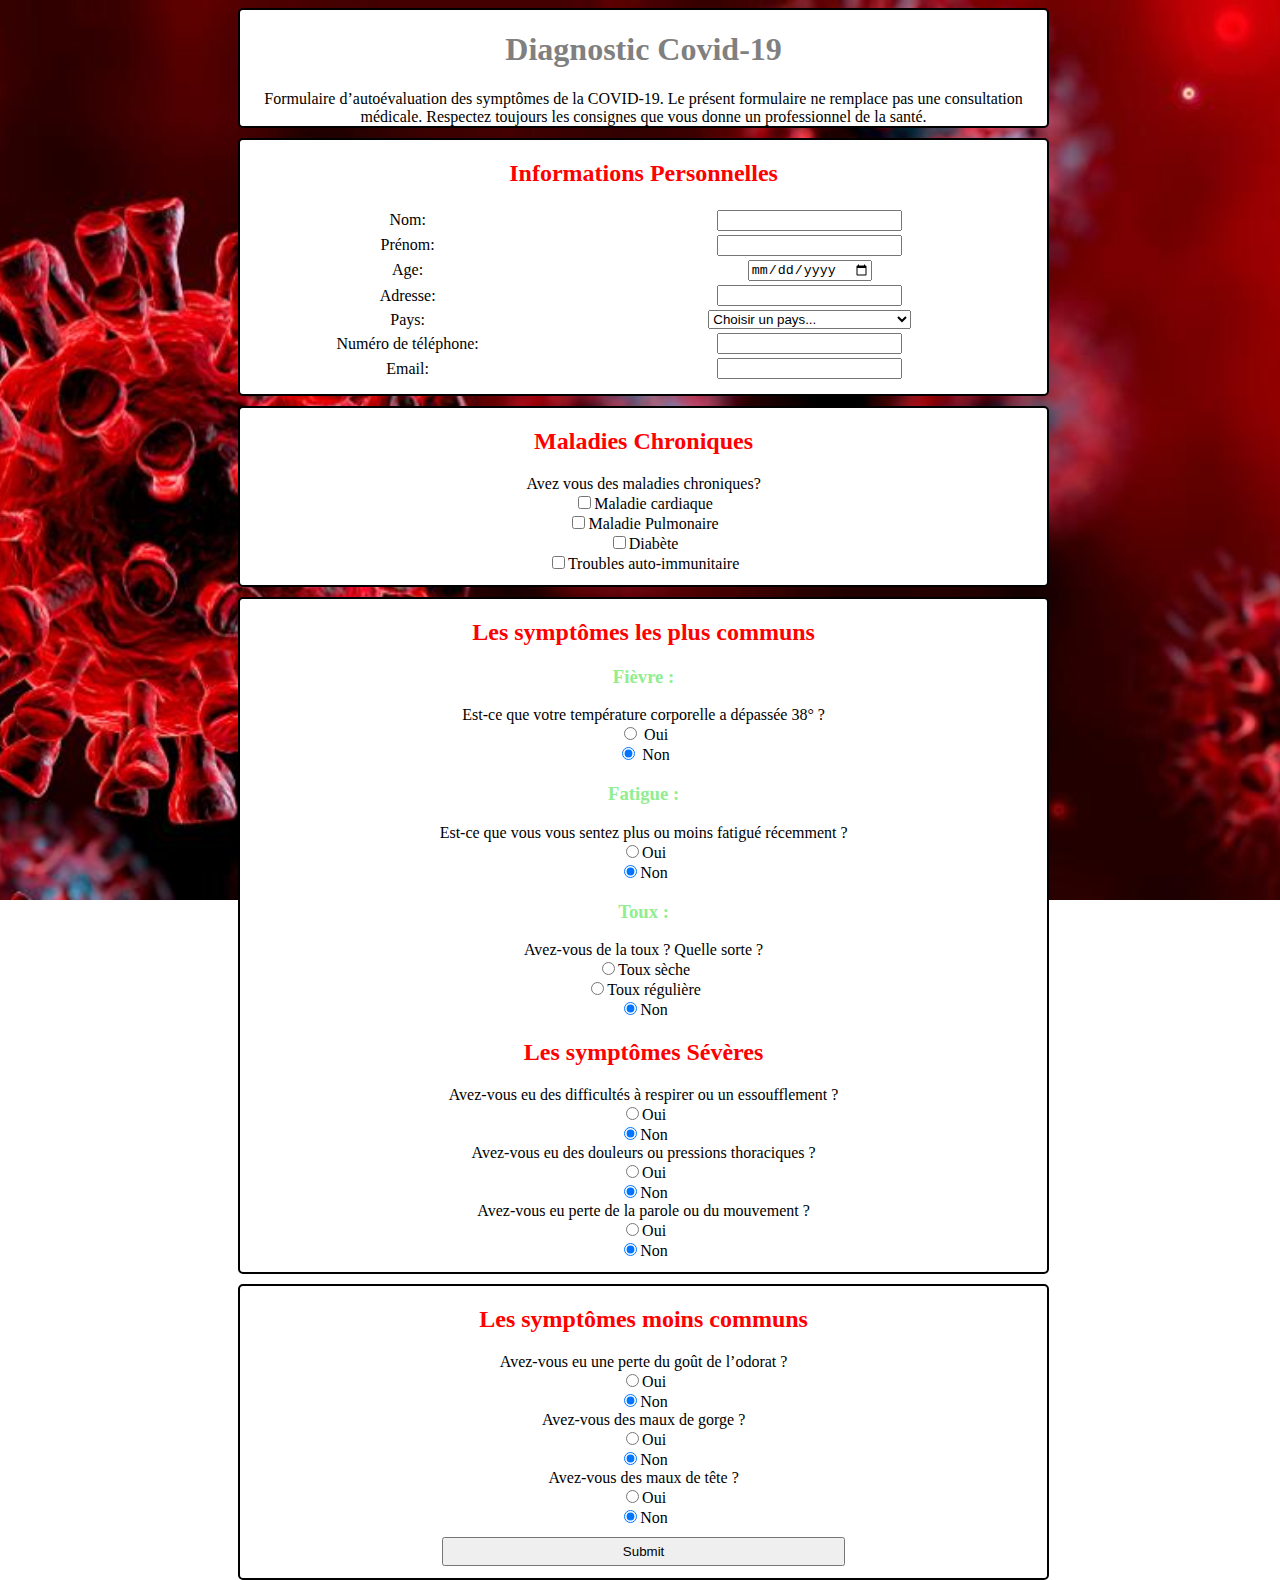
<file: index.html>
<!DOCTYPE html>
<html>
  <head>
    <meta http-equiv="content-type" content="text/html; charset=UTF-8">
    <link rel="stylesheet" href="style.css">
    <link rel="icon" href="pics/covidicon.png">
    <title>Formulaire Covid</title>
  </head>
  <body><header>
    <h1 style="color: gray">Diagnostic Covid-19</h1>
    Formulaire d’autoévaluation des symptômes de la COVID-19. Le présent
    formulaire ne remplace pas une consultation médicale. Respectez toujours les
    consignes que vous donne un professionnel de la santé.</header>
    <article class="tesst">
    <!--<form onsubmit="return check()" action="">-->
      <h2> <b>Informations Personnelles</b> </h2>
      <table style="width: 100%" border="0">
        <tbody>
          <tr>
            <td> Nom: </td>
            <td> <input name="nom" type="text" id="nom"> </td>
          </tr>
          <tr>
            <td> Prénom: </td>
            <td> <input name="prenom" type="text" id="prenom"> </td>
          </tr>
          <tr>
            <td> Age: </td>
            <td> <input name="naissance" type="date" id="age"> </td>
          </tr>
          <tr>
            <td> Adresse: </td>
            <td> <input name="adresse" type="text" id="adresse"> </td>
          </tr>
          <tr>
            <td> Pays: </td>
            <td><select id="country" name="country">
              <option value="" disabled="disabled" selected="selected" hidden="">Choisir
                un pays...</option>
              <option value="Afganistan">Afghanistan</option>
              <option value="Albania">Albania</option>
              <option value="Algeria">Algeria</option>
              <option value="American Samoa">American Samoa</option>
              <option value="Andorra">Andorra</option>
              <option value="Angola">Angola</option>
              <option value="Anguilla">Anguilla</option>
              <option value="Antigua &amp; Barbuda">Antigua &amp; Barbuda</option>
              <option value="Argentina">Argentina</option>
              <option value="Armenia">Armenia</option>
              <option value="Aruba">Aruba</option>
              <option value="Australia">Australia</option>
              <option value="Austria">Austria</option>
              <option value="Azerbaijan">Azerbaijan</option>
              <option value="Bahamas">Bahamas</option>
              <option value="Bahrain">Bahrain</option>
              <option value="Bangladesh">Bangladesh</option>
              <option value="Barbados">Barbados</option>
              <option value="Belarus">Belarus</option>
              <option value="Belgium">Belgium</option>
              <option value="Belize">Belize</option>
              <option value="Benin">Benin</option>
              <option value="Bermuda">Bermuda</option>
              <option value="Bhutan">Bhutan</option>
              <option value="Bolivia">Bolivia</option>
              <option value="Bonaire">Bonaire</option>
              <option value="Bosnia &amp; Herzegovina">Bosnia &amp;
                Herzegovina</option>
              <option value="Botswana">Botswana</option>
              <option value="Brazil">Brazil</option>
              <option value="British Indian Ocean Ter">British Indian Ocean
                Ter</option>
              <option value="Brunei">Brunei</option>
              <option value="Bulgaria">Bulgaria</option>
              <option value="Burkina Faso">Burkina Faso</option>
              <option value="Burundi">Burundi</option>
              <option value="Cambodia">Cambodia</option>
              <option value="Cameroon">Cameroon</option>
              <option value="Canada">Canada</option>
              <option value="Canary Islands">Canary Islands</option>
              <option value="Cape Verde">Cape Verde</option>
              <option value="Cayman Islands">Cayman Islands</option>
              <option value="Central African Republic">Central African
                Republic</option>
              <option value="Chad">Chad</option>
              <option value="Channel Islands">Channel Islands</option>
              <option value="Chile">Chile</option>
              <option value="China">China</option>
              <option value="Christmas Island">Christmas Island</option>
              <option value="Cocos Island">Cocos Island</option>
              <option value="Colombia">Colombia</option>
              <option value="Comoros">Comoros</option>
              <option value="Congo">Congo</option>
              <option value="Cook Islands">Cook Islands</option>
              <option value="Costa Rica">Costa Rica</option>
              <option value="Cote DIvoire">Cote DIvoire</option>
              <option value="Croatia">Croatia</option>
              <option value="Cuba">Cuba</option>
              <option value="Curaco">Curacao</option>
              <option value="Cyprus">Cyprus</option>
              <option value="Czech Republic">Czech Republic</option>
              <option value="Denmark">Denmark</option>
              <option value="Djibouti">Djibouti</option>
              <option value="Dominica">Dominica</option>
              <option value="Dominican Republic">Dominican Republic</option>
              <option value="East Timor">East Timor</option>
              <option value="Ecuador">Ecuador</option>
              <option value="Egypt">Egypt</option>
              <option value="El Salvador">El Salvador</option>
              <option value="Equatorial Guinea">Equatorial Guinea</option>
              <option value="Eritrea">Eritrea</option>
              <option value="Estonia">Estonia</option>
              <option value="Ethiopia">Ethiopia</option>
              <option value="Falkland Islands">Falkland Islands</option>
              <option value="Faroe Islands">Faroe Islands</option>
              <option value="Fiji">Fiji</option>
              <option value="Finland">Finland</option>
              <option value="France">France</option>
              <option value="French Guiana">French Guiana</option>
              <option value="French Polynesia">French Polynesia</option>
              <option value="French Southern Ter">French Southern Ter</option>
              <option value="Gabon">Gabon</option>
              <option value="Gambia">Gambia</option>
              <option value="Georgia">Georgia</option>
              <option value="Germany">Germany</option>
              <option value="Ghana">Ghana</option>
              <option value="Gibraltar">Gibraltar</option>
              <option value="Great Britain">Great Britain</option>
              <option value="Greece">Greece</option>
              <option value="Greenland">Greenland</option>
              <option value="Grenada">Grenada</option>
              <option value="Guadeloupe">Guadeloupe</option>
              <option value="Guam">Guam</option>
              <option value="Guatemala">Guatemala</option>
              <option value="Guinea">Guinea</option>
              <option value="Guyana">Guyana</option>
              <option value="Haiti">Haiti</option>
              <option value="Hawaii">Hawaii</option>
              <option value="Honduras">Honduras</option>
              <option value="Hong Kong">Hong Kong</option>
              <option value="Hungary">Hungary</option>
              <option value="Iceland">Iceland</option>
              <option value="Indonesia">Indonesia</option>
              <option value="India">India</option>
              <option value="Iran">Iran</option>
              <option value="Iraq">Iraq</option>
              <option value="Ireland">Ireland</option>
              <option value="Isle of Man">Isle of Man</option>
              <option value="Israel">Israel</option>
              <option value="Italy">Italy</option>
              <option value="Jamaica">Jamaica</option>
              <option value="Japan">Japan</option>
              <option value="Jordan">Jordan</option>
              <option value="Kazakhstan">Kazakhstan</option>
              <option value="Kenya">Kenya</option>
              <option value="Kiribati">Kiribati</option>
              <option value="Korea North">Korea North</option>
              <option value="Korea Sout">Korea South</option>
              <option value="Kuwait">Kuwait</option>
              <option value="Kyrgyzstan">Kyrgyzstan</option>
              <option value="Laos">Laos</option>
              <option value="Latvia">Latvia</option>
              <option value="Lebanon">Lebanon</option>
              <option value="Lesotho">Lesotho</option>
              <option value="Liberia">Liberia</option>
              <option value="Libya">Libya</option>
              <option value="Liechtenstein">Liechtenstein</option>
              <option value="Lithuania">Lithuania</option>
              <option value="Luxembourg">Luxembourg</option>
              <option value="Macau">Macau</option>
              <option value="Macedonia">Macedonia</option>
              <option value="Madagascar">Madagascar</option>
              <option value="Malaysia">Malaysia</option>
              <option value="Malawi">Malawi</option>
              <option value="Maldives">Maldives</option>
              <option value="Mali">Mali</option>
              <option value="Malta">Malta</option>
              <option value="Marshall Islands">Marshall Islands</option>
              <option value="Martinique">Martinique</option>
              <option value="Mauritania">Mauritania</option>
              <option value="Mauritius">Mauritius</option>
              <option value="Mayotte">Mayotte</option>
              <option value="Mexico">Mexico</option>
              <option value="Midway Islands">Midway Islands</option>
              <option value="Moldova">Moldova</option>
              <option value="Monaco">Monaco</option>
              <option value="Mongolia">Mongolia</option>
              <option value="Montserrat">Montserrat</option>
              <option value="Morocco">Morocco</option>
              <option value="Mozambique">Mozambique</option>
              <option value="Myanmar">Myanmar</option>
              <option value="Nambia">Nambia</option>
              <option value="Nauru">Nauru</option>
              <option value="Nepal">Nepal</option>
              <option value="Netherland Antilles">Netherland Antilles</option>
              <option value="Netherlands">Netherlands (Holland, Europe)</option>
              <option value="Nevis">Nevis</option>
              <option value="New Caledonia">New Caledonia</option>
              <option value="New Zealand">New Zealand</option>
              <option value="Nicaragua">Nicaragua</option>
              <option value="Niger">Niger</option>
              <option value="Nigeria">Nigeria</option>
              <option value="Niue">Niue</option>
              <option value="Norfolk Island">Norfolk Island</option>
              <option value="Norway">Norway</option>
              <option value="Oman">Oman</option>
              <option value="Pakistan">Pakistan</option>
              <option value="Palau Island">Palau Island</option>
              <option value="Palestine">Palestine</option>
              <option value="Panama">Panama</option>
              <option value="Papua New Guinea">Papua New Guinea</option>
              <option value="Paraguay">Paraguay</option>
              <option value="Peru">Peru</option>
              <option value="Phillipines">Philippines</option>
              <option value="Pitcairn Island">Pitcairn Island</option>
              <option value="Poland">Poland</option>
              <option value="Portugal">Portugal</option>
              <option value="Puerto Rico">Puerto Rico</option>
              <option value="Qatar">Qatar</option>
              <option value="Republic of Montenegro">Republic of Montenegro</option>
              <option value="Republic of Serbia">Republic of Serbia</option>
              <option value="Reunion">Reunion</option>
              <option value="Romania">Romania</option>
              <option value="Russia">Russia</option>
              <option value="Rwanda">Rwanda</option>
              <option value="St Barthelemy">St Barthelemy</option>
              <option value="St Eustatius">St Eustatius</option>
              <option value="St Helena">St Helena</option>
              <option value="St Kitts-Nevis">St Kitts-Nevis</option>
              <option value="St Lucia">St Lucia</option>
              <option value="St Maarten">St Maarten</option>
              <option value="St Pierre &amp; Miquelon">St Pierre &amp;
                Miquelon</option>
              <option value="St Vincent &amp; Grenadines">St Vincent &amp;
                Grenadines</option>
              <option value="Saipan">Saipan</option>
              <option value="Samoa">Samoa</option>
              <option value="Samoa American">Samoa American</option>
              <option value="San Marino">San Marino</option>
              <option value="Sao Tome &amp; Principe">Sao Tome &amp; Principe</option>
              <option value="Saudi Arabia">Saudi Arabia</option>
              <option value="Senegal">Senegal</option>
              <option value="Seychelles">Seychelles</option>
              <option value="Sierra Leone">Sierra Leone</option>
              <option value="Singapore">Singapore</option>
              <option value="Slovakia">Slovakia</option>
              <option value="Slovenia">Slovenia</option>
              <option value="Solomon Islands">Solomon Islands</option>
              <option value="Somalia">Somalia</option>
              <option value="South Africa">South Africa</option>
              <option value="Spain">Spain</option>
              <option value="Sri Lanka">Sri Lanka</option>
              <option value="Sudan">Sudan</option>
              <option value="Suriname">Suriname</option>
              <option value="Swaziland">Swaziland</option>
              <option value="Sweden">Sweden</option>
              <option value="Switzerland">Switzerland</option>
              <option value="Syria">Syria</option>
              <option value="Tahiti">Tahiti</option>
              <option value="Taiwan">Taiwan</option>
              <option value="Tajikistan">Tajikistan</option>
              <option value="Tanzania">Tanzania</option>
              <option value="Thailand">Thailand</option>
              <option value="Togo">Togo</option>
              <option value="Tokelau">Tokelau</option>
              <option value="Tonga">Tonga</option>
              <option value="Trinidad &amp; Tobago">Trinidad &amp; Tobago</option>
              <option value="Tunisia">Tunisia</option>
              <option value="Turkey">Turkey</option>
              <option value="Turkmenistan">Turkmenistan</option>
              <option value="Turks &amp; Caicos Is">Turks &amp; Caicos Is</option>
              <option value="Tuvalu">Tuvalu</option>
              <option value="Uganda">Uganda</option>
              <option value="United Kingdom">United Kingdom</option>
              <option value="Ukraine">Ukraine</option>
              <option value="United Arab Erimates">United Arab Emirates</option>
              <option value="United States of America">United States of
                America</option>
              <option value="Uraguay">Uruguay</option>
              <option value="Uzbekistan">Uzbekistan</option>
              <option value="Vanuatu">Vanuatu</option>
              <option value="Vatican City State">Vatican City State</option>
              <option value="Venezuela">Venezuela</option>
              <option value="Vietnam">Vietnam</option>
              <option value="Virgin Islands (Brit)">Virgin Islands (Brit)</option>
              <option value="Virgin Islands (USA)">Virgin Islands (USA)</option>
              <option value="Wake Island">Wake Island</option>
              <option value="Wallis &amp; Futana Is">Wallis &amp; Futana Is</option>
              <option value="Yemen">Yemen</option>
              <option value="Zaire">Zaire</option>
              <option value="Zambia">Zambia</option>
              <option value="Zimbabwe">Zimbabwe</option>
            </select>          
            </td>
          </tr>
          <tr>
            <td> Numéro de téléphone: </td>
            <td> <input name="tel" type="number" id="tel"> </td>
          </tr>
          <tr>
            <td> Email: </td>
            <td> <input name="mail" type="text" id="email"> </td>
          </tr>
        </tbody>
      </table></article>
      <article class="tesst">
      <h2>Maladies Chroniques</h2>
      Avez vous des maladies chroniques? <br>
      <input name="maladiesCardiaque" type="checkbox" id="chronique">Maladie cardiaque <br>
      <input name="maladiesPulmonaire" type="checkbox" id="chronique">Maladie Pulmonaire <br>
      <input name="maladiesDiabete" type="checkbox" id="chronique">Diabète <br>
      <input name="maladiesAutoImm" type="checkbox" id="chronique">Troubles auto-immunitaire</article>
      <article class="tesst">
      <h2> Les symptômes les plus communs </h2>
      <h3> Fièvre : </h3>
      Est-ce que votre température corporelle a dépassée 38° ? <br>
      <input name="temp" type="radio" value="Oui" id="tempOui" class="threepts"> Oui <br>
      <input name="temp" type="radio" value="Non" checked> Non <br>
      <h3> Fatigue : </h3>
      Est-ce que vous vous sentez plus ou moins fatigué récemment ? <br>
      <input name="fatigue" type="radio" value="Oui" id="fatiOui" class="twopts">Oui <br>
      <input name="fatigue" type="radio" value="Non" checked>Non <br>
      <h3> Toux : </h3>
      Avez-vous de la toux ? Quelle sorte ? <br>
      <input name="toux" type="radio" id="touxSéche" class="threepts">Toux sèche <br>
      <input name="toux" type="radio" id="touxRéguliére" class="twopts">Toux régulière <br>
      <input name="toux" type="radio" checked>Non <br>
      <h2> Les symptômes Sévères </h2>
      Avez-vous eu des difficultés à respirer ou un essoufflement ? <br>
      <input name="respirer" type="radio" value="Oui" id="diffRespireOui" class="fivepts">Oui <br>
      <input name="respirer" type="radio" value="Non" checked>Non <br>
      Avez-vous eu des douleurs ou pressions thoraciques ? <br>
      <input name="douleurs" type="radio" value="Oui" id="douleursOui" class="fivepts">Oui <br>
      <input name="douleurs" type="radio" value="Non" checked>Non <br>
      Avez-vous eu perte de la parole ou du mouvement ? <br>
      <input name="parole" type="radio" value="Oui" id="perteOui" class="fivepts">Oui <br>
      <input name="parole" type="radio" value="Non" checked>Non <br>
      </article>
      <article class="tesst">
      <h2> Les symptômes moins communs </h2>
      Avez-vous eu une perte du goût de l’odorat ? <br>
      <input name="goût" type="radio" value="Oui" id="goutOui" class="twopts">Oui <br>
      <input name="goût" type="radio" value="Non" checked>Non <br>
      Avez-vous des maux de gorge ? <br>
      <input name="gorge" type="radio" value="Oui" id="mauxGorgeOui" class="twopts">Oui <br>
      <input name="gorge" type="radio" value="Non" checked>Non <br>
      Avez-vous des maux de tête ? <br>
      <input name="tête" type="radio" value="Oui" id="mauxTeteOui">Oui <br>
      <input name="tête" type="radio" value="Non" checked>Non <br>
    <button type="submit" name="btn" onclick="return check()">Submit</button>
    </article>
  </body>
  <script src="scripts.js"></script>
</html>
</file>
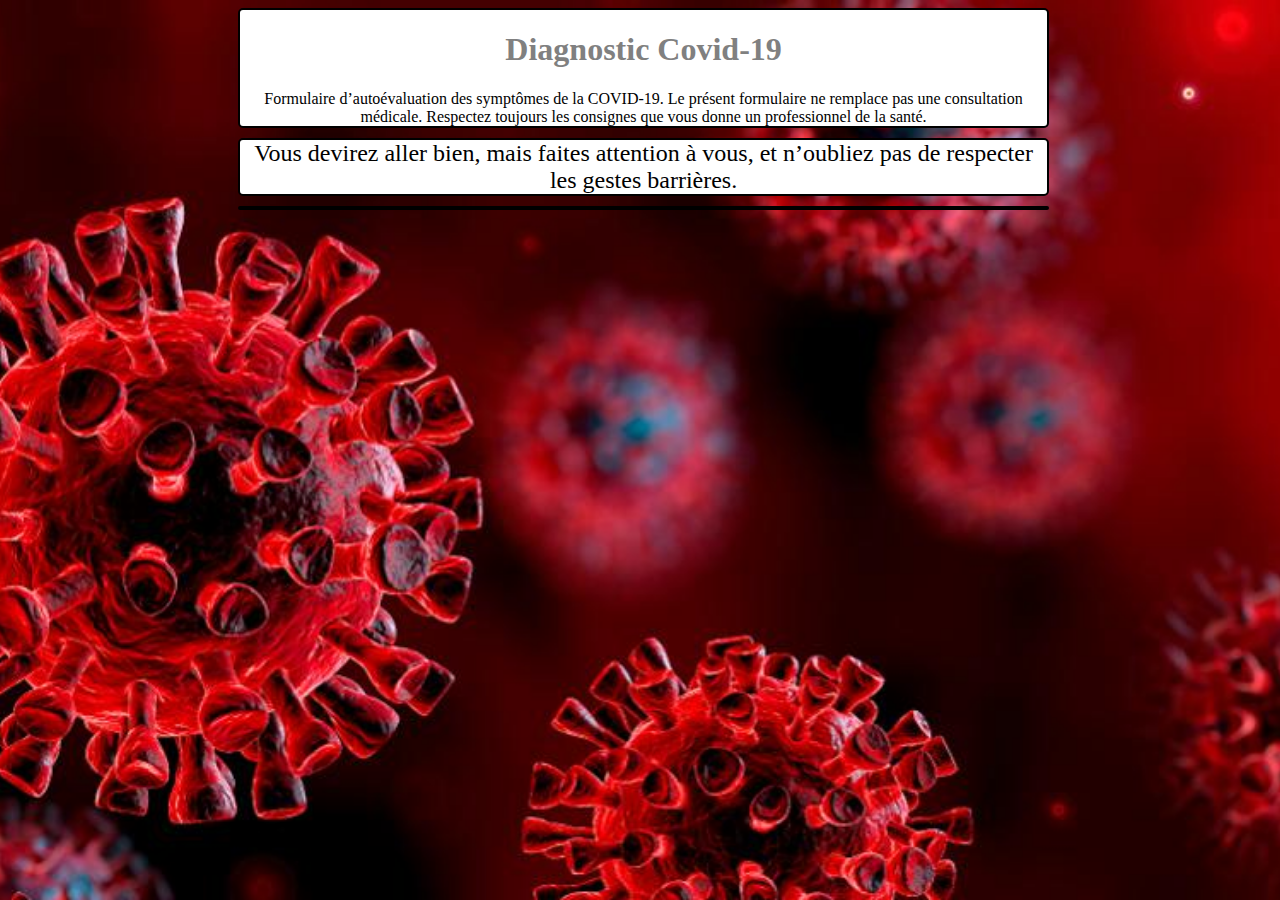
<file: results.html>
<!DOCTYPE html>
<html>
    <head>
        <meta http-equiv="content-type" content="text/html; charset=UTF-8">
        <link rel="stylesheet" href="style.css">
        <title>Formulaire Covid</title>
    </head>
    <script src="scripts.js"></script>
    <body>
        <header>
            <h1 style="color: gray">Diagnostic Covid-19</h1>
            Formulaire d’autoévaluation des symptômes de la COVID-19. Le présent formulaire ne remplace pas une consultation médicale. Respectez toujours les consignes que vous donne un professionnel de la santé.
        </header>
        <article class="diag" id="diagno"></article>
        <article class="res" id="resultats"></article>
    </body>
    <script language="javascript">
        ls=window.localStorage;
        score =ls.getItem("score");
        msg =ls.getItem("msg");
        chronique= ls.getItem("chronique")
        document.getElementById("resultats").innerHTML= msg;
        age= ls.getItem("age");
        diagno=""
        if ((score>=0 && score<=7)&& age<65)
        document.getElementById("diagno").innerHTML+="Vous devirez aller bien, mais faites attention à vous, et n’oubliez pas de respecter les gestes barrières.";
        if(score>=0 && score<=7 && age>=65)
        document.getElementById("diagno").innerHTML+="Vous devirez aller bien, mais vous devriez rester confiné chez vous."
        if((score>=8 && score<=18) && !(chronique.checked))
        document.getElementById("diagno").innerHTML+="Vous avez des majeurs symptômes du COVID-19. Vous devriez vous confiner au plus vite, et faire un test de dépistage."
        if((score>=8 && score<=18) && (chronique.checked))
        document.getElementById("diagno").innerHTML+="Précipitez-vous au centre COVID le plus proche pour être pris en charge."
        if(score>18)
        document.getElementById("diagno").innerHTML="Précipitez-vous au centre COVID le plus proche pour être pris en charge."
    </script>
    </html>
</file>
<file: style.css>
body {
  background-image: url(pics/covid.jpg);
  width: 90%;
  height: 90vh;
  background-repeat: no-repeat;
  background-position: center center;
  background-size: cover;
  background-attachment: fixed;
  text-align: center;
}
header {
    width: 70%;
    position: relative;
    top: 0%;
    left:20%;
    background-color: white;
    border: solid 2px;
    border-radius: 5px;
}
article.tesst {
    padding-bottom: 12px;
    margin-top: 10px;
    width: 70%;
    position: relative;
    left:20%;
    background-color: white;
    border: solid 2px;
    border-radius: 5px;
}
article.diag {
    font-size: 24px;
    margin-top: 10px;
    width: 70%;
    position: relative;
    left:20%;
    background-color: white;
    border: solid 2px;
    border-radius: 5px;
}
article.res {
    margin-top: 10px;
    width: 70%;
    position: relative;
    left:20%;
    background-color: white;
    border: solid 2px;
    border-radius: 5px;
}
h2 {
    color: red
}
h3 {
    color:lightgreen
}
button {
    margin-top: 10px;
    padding:5px;
    width: 50%;
}
button:hover {
    background-color: gray;
    box-shadow: black;
}
</file>
